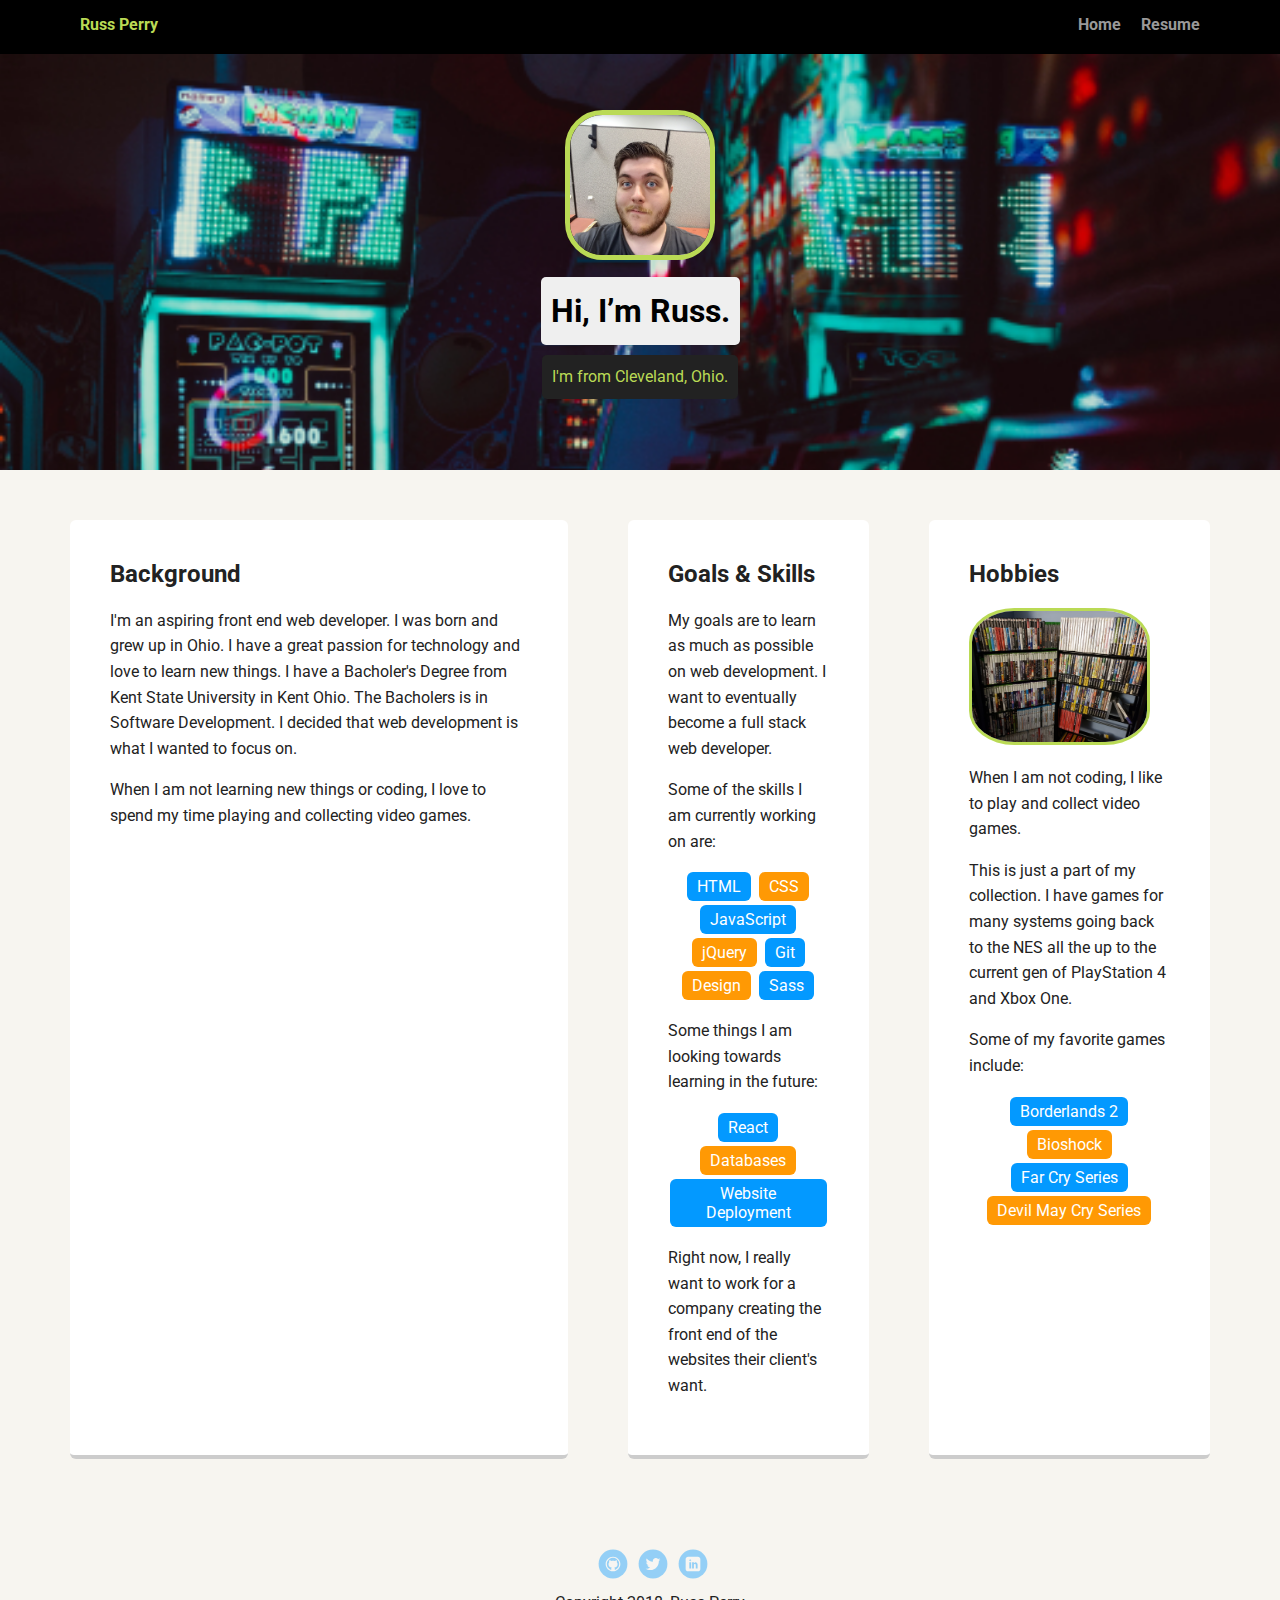
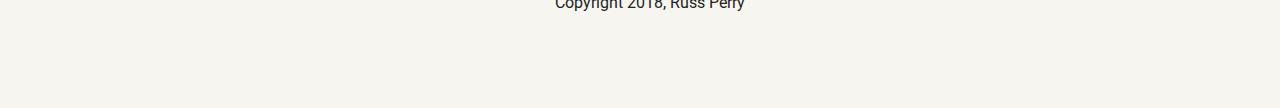
<file: index.html>
<!doctype html>
<html lang="en">

<head>
  <meta charset="utf-8">
  <title>Russ Perry's Profile</title>
  <meta name="viewport" content="width=device-width, initial-scale=1.0">
  <link rel="stylesheet" href="styles.css">
  <link href="https://fonts.googleapis.com/css?family=Muli%7CRoboto:400,300,500,700,900" rel="stylesheet">
</head>

<body>

  <div class="main-nav">
    <ul class="nav">
      <li class="name">Russ Perry</li>
      <li><a href="index.html">Home</a></li>
      <li><a href="resume.html">Resume</a></li>
    </ul>
  </div>

  <header>
    <img src="images/russ.jpg" alt="Photo of Russ Perry" class="profile-image">
    <h1 class="tag name">Hi, I’m Russ.</h1>
    <p class="tag location">I'm from Cleveland, Ohio.</p>
  </header>

  <main class="flex">
    <div class="card">
      <h2>Background</h2>
      <p>I'm an aspiring front end web developer. I was born and grew up in Ohio. I have a great passion for technology and
        love to learn new things. I have a Bacholer's Degree from Kent State University in Kent Ohio. The Bacholers is in
        Software Development. I decided that web development is what I wanted to focus on.</p>
      <p>When I am not learning new things or coding, I love to spend my time playing and collecting video games.</p>
    </div>

    <div class="card">
      <h2>Goals &amp; Skills</h2>
      <p>My goals are to learn as much as possible on web development. I want to eventually become a full stack web developer.</p>
      <p>Some of the skills I am currently working on are: </p>
      <ul class="skills">
        <li>HTML</li>
        <li>CSS</li>
        <li>JavaScript</li>
        <li>jQuery</li>
        <li>Git</li>
        <li>Design</li>
        <li>Sass</li>
      </ul>
      <p>Some things I am looking towards learning in the future:</p>
      <ul class="skills">
        <li>React</li>
        <li>Databases</li>
        <li>Website Deployment</li>
      </ul>
      <p>Right now, I really want to work for a company creating the front end of the websites their client's want.</p>
    </div>

    <div class="card">
      <h2>Hobbies</h2>
      <a href="images/collection.jpg"><img src="images/collection.jpg" alt="Part of My Gaming Collection" class="card-images"></a>
      <p>When I am not coding, I like to play and collect video games.</p>
      <p>This is just a part of my collection. I have games for many systems going back to the NES all the up to the current
        gen of PlayStation 4 and Xbox One.</p>
      <p>Some of my favorite games include:</p>
      <ul class="skills">
        <li>Borderlands 2</li>
        <li>Bioshock</li>
        <li>Far Cry Series</li>
        <li>Devil May Cry Series</li>
      </ul>
    </div>

  </main>
  <footer>
    <ul>
      <li><a href="https://github.com/rperry99" class="social github">Github</a></li>
      <li><a href="https://twitter.com/russp999" class="social twitter">Twitter</a></li>
      <li><a href="https://www.linkedin.com/in/russ-perry-22b638a8/" class="social linkedin">LinkedIn</a></li>
    </ul>
    <p class="copyright">Copyright 2018, Russ Perry</p>
  </footer>
</body>

</html>
</file>
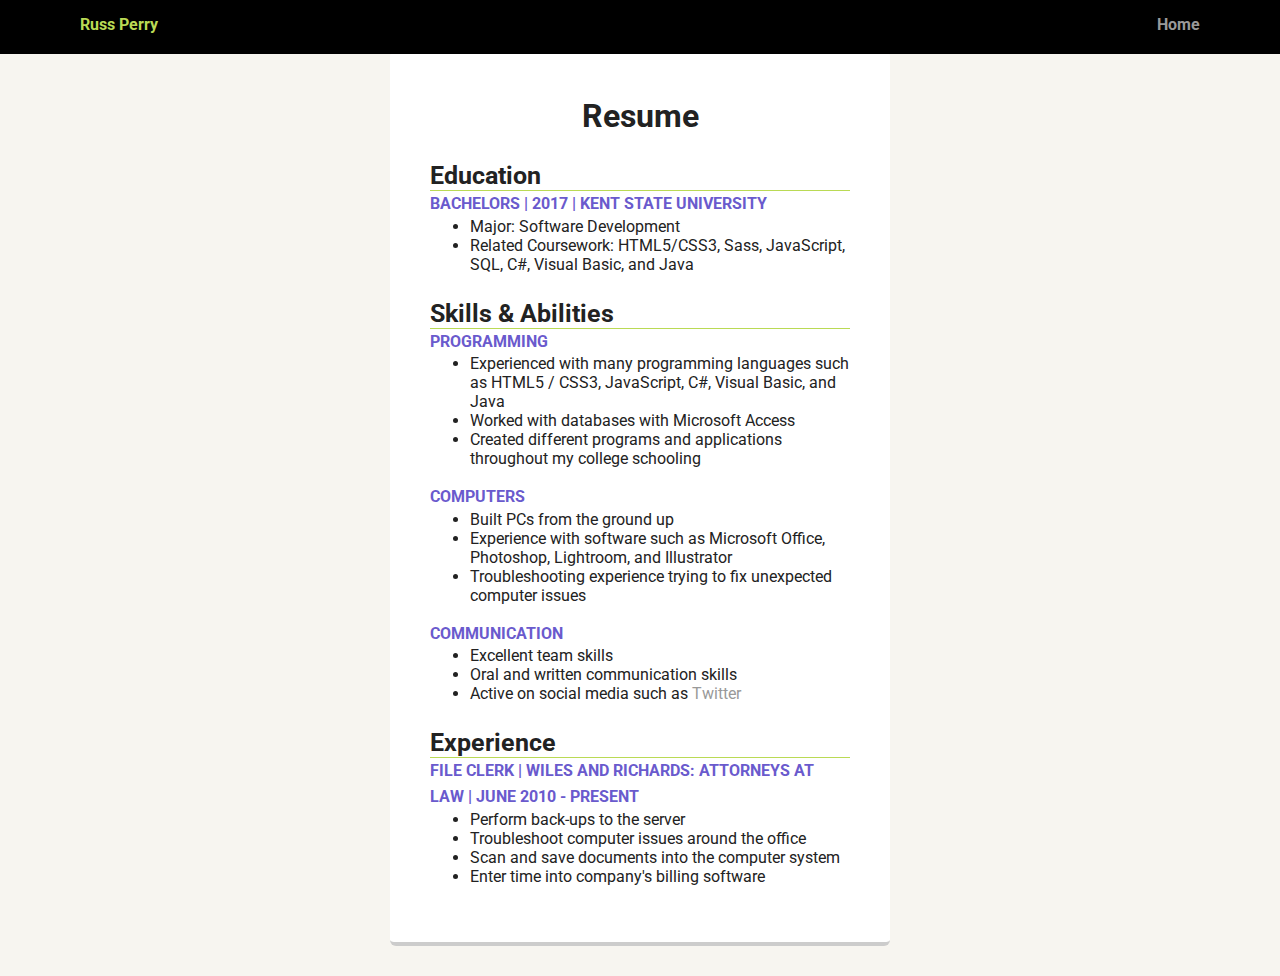
<file: resume.html>
<!doctype HTML>
<html lang="en">
<head>
    <meta charset="utf-8">
    <title>Russ' Resume</title>
    <meta name="viewport" content="width=device-width, initial-scale=1.0">
    <link rel="stylesheet" href="styles.css">
    <link href="https://fonts.googleapis.com/css?family=Muli%7CRoboto:400,300,500,700,900" rel="stylesheet">
</head>
<body>
    <div class="main-nav">
        <ul class="nav">
            <li class="name">Russ Perry</li>
            <li><a href="index.html">Home</a></li>
        </ul>
    </div>

    <main class="flex">
        <div class="card resume">
            <h2>Resume</h2>
            <h3>Education</h3>
            <p class="heading">Bachelors &#124; 2017 &#124; Kent State University</p>
            <ul class="resumeSkills">
                <li>Major: Software Development</li>
                <li>Related Coursework: HTML5/CSS3, Sass, JavaScript, SQL, C#, Visual Basic, and Java</li>
            </ul>

            <h3>Skills &amp; Abilities</h3>
            <p class="heading">Programming</p>
            <ul class="resumeSkills">
                <li>Experienced with many programming languages such as HTML5 / CSS3, JavaScript, C#, Visual Basic, and Java</li>
                <li>Worked with databases with Microsoft Access</li>
                <li>Created different programs and applications throughout my college schooling</li>
            </ul>
            
            <p class="heading">Computers</p>
            <ul class="resumeSkills">
                <li>Built PCs from the ground up</li>
                <li>Experience with software such as Microsoft Office, Photoshop, Lightroom, and Illustrator</li>
                <li>Troubleshooting experience trying to fix unexpected computer issues</li>
            </ul>

            <p class="heading">Communication</p>
            <ul class="resumeSkills">
                <li>Excellent team skills</li>
                <li>Oral and written communication skills</li>
                <li>Active on social media such as <a href='https://twitter.com/russp999'>Twitter</a></li>
            </ul>

            <h3>Experience</h3>
            <p class="heading">File Clerk &#124; Wiles and Richards: Attorneys at Law &#124; June 2010 - Present</p>
            <ul class="resumeSkills">
                <li>Perform back-ups to the server</li>
                <li>Troubleshoot computer issues around the office</li>
                <li>Scan and save documents into the computer system</li>
                <li>Enter time into company's billing software</li>
            </ul>
        </div>
    </main>
    
</body>
</html>
</file>
<file: styles.css>
/* Global Layout Set-up */
* { 
  box-sizing: border-box;
}
  
body {
  margin: 0;
  padding: 0;
  text-align: center;
  font-family: 'Roboto', sans-serif;
  color: #222;
  background: #f7f5f0;
}
/* Link Styles */

a {
  text-decoration: none;
  color: #999;
}
a:hover {
  color: #6633ff;
}

/* Section Styles */

.main-nav {
  width: 100%;
  background: black;
  min-height: 30px;
  padding: 10px;
  position: fixed;
  text-align: center;
}
.nav {
  display: flex;
  justify-content: space-around;
  font-weight: 700;
  list-style-type: none;
  margin: 0 auto;
  padding: 0;
}

.nav .name {
    display: block;
    margin-right: auto;
    color: #bada55;
}
.nav li {
  padding: 5px 10px 10px 10px;
}
.nav a {
  transition: all .5s;
}
.nav a:hover {
  color: #bada55
}

header {
  text-align: center;
  /*
   Photo by Rebecca Oliver on Unsplash
   https://unsplash.com/@ollie_606
   */
  background: url('images/banner.jpg') no-repeat top center ; 
  background-size: cover;
  overflow: hidden;
  padding-top: 60px;
}
header {
  line-height: 1.5;
}
header .profile-image {
  margin-top: 50px;
  width: 150px;
  height: 150px;
  border-radius: 25%;
  border: 5px solid #bada55;
  transition: all .5s;
}
header .profile-image:hover {
  transform:  rotate(10deg);
}
.tag {
  background-color: #efefef;
  color: black;
  padding: 10px;
  border-radius: 5px;
  display: table;
  margin: 10px auto;
} 
.location {
  background-color: #222;
  color: #bada55;
}
.card {
  margin: 30px;
  padding: 20px 40px 40px;
  max-width: 500px;
  text-align: left;
  background: #fff;
  border-bottom: 4px solid #ccc;
  border-radius: 6px;
  transition: all .5s;
}
.card:hover {
  border-color: #bada55;
}

ul.skills {
  padding: 0;
  text-align: center;
}

.skills li {
  border-radius: 6px;
  display: inline-block;
  background: #ff9904;
  color: white;
  padding: 5px 10px;
  margin: 2px;
}

.skills li:nth-child(odd) {
  background: #0399ff;
}

.card-images {
  width: 90%;
  min-width: 100px;
  border: solid 3px #bada55;
  border-radius: 25%;
}

footer {
  width: 100%;
  min-height: 30px;
  padding: 20px 0 40px 20px;
}

footer .copyright {
  top: -8px;
  font-size: .75em;
}

footer ul {
  list-style-type: none;
  margin: 0;
  padding: 0;
}

footer ul li {
  display: inline-block;
}

a.social {
  display: inline-block;
  text-indent: -9999px;
  margin-left: 5px;
  width: 30px;
  height: 30px;
  background-size: 30px 30px;
  opacity: .4;
  transition: all .5s;
}
a.twitter {
  background-image: url(images/twitter.svg);
}
a.linkedin {
  background-image: url(images/linkedin.svg);
}
a.github {
  background-image: url(images/github.svg); 
}

a.social:hover {
  opacity: 1;
}
.clearfix {
  clear: both;
}
.resume h2 {
  text-align: center;
  font-size: 32px;
}

.resume h3 {
  font-size: 25px;
  margin-bottom: 0px;
  border-bottom: solid 1px #bada55;
  padding: 0;
}

p.heading {
  margin: 0;
  text-transform: uppercase;
  font-weight: bold;
  color: slateblue;
}
ul.resumeSkills {
  padding-top: 0;
  margin-top: 0;
}


/* Styles for larger screens */
@media screen and (min-width: 750px) {
  
  .flex {
      display: -ms-flexbox;      /* TWEENER - IE 10 */
      display: flex; 
      max-width: 1200px;
      -ms-flex-pack: distribute;
      justify-content: space-around;
      margin: 0 auto;
  }

  header {
    min-height: 470px;
  }

  .nav {
    max-width: 1200px;
    padding: 0 30px;
  }


  main {
    padding-top: 20px;
  }

  main p {
    line-height: 1.6em;
  }

  footer {
    font-size: 1.3em;
    max-width: 1200px;
    margin: 40px auto;
  }

}
</file>
